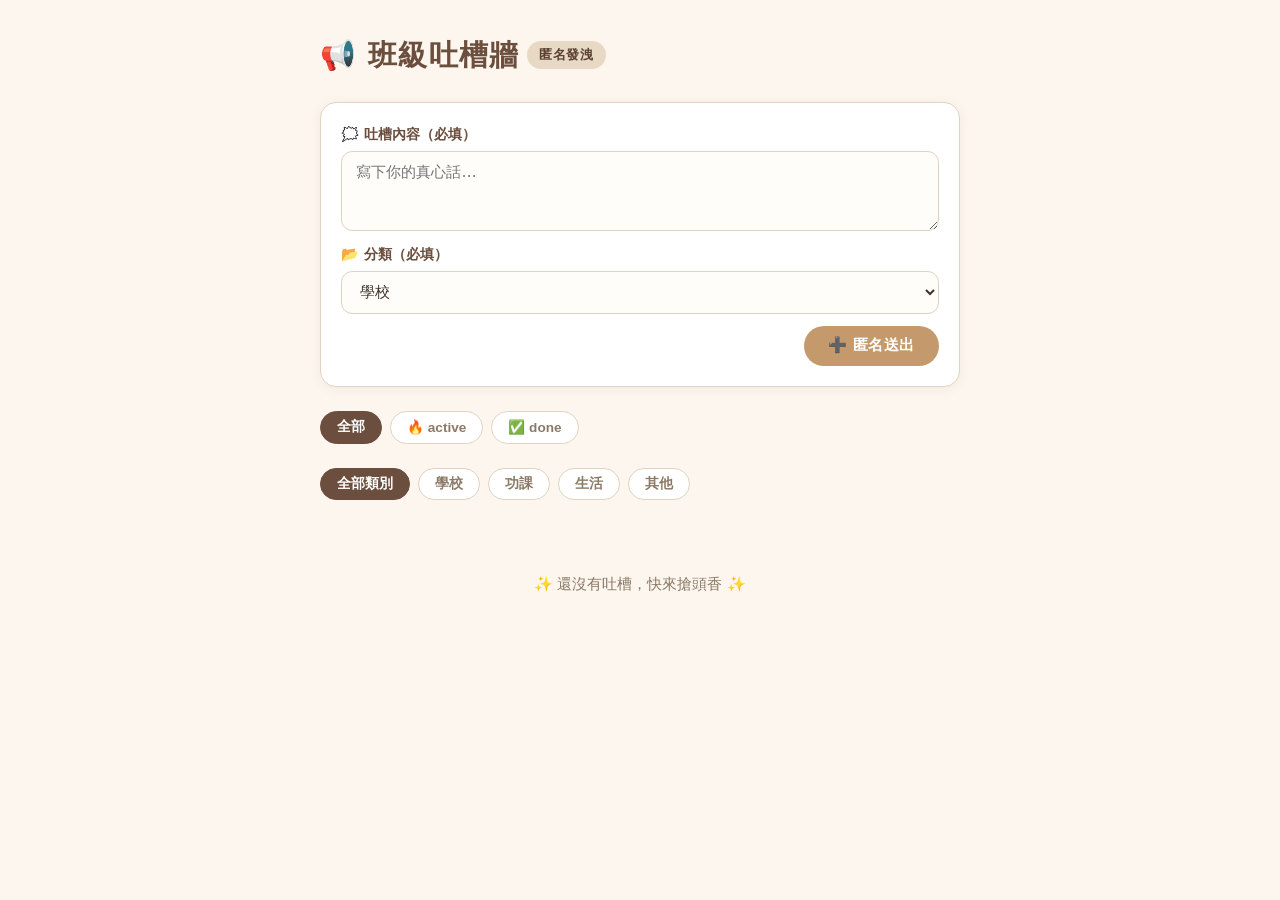
<file: index.html>
<!DOCTYPE html>
<html lang="zh-TW">
<head>
    <meta charset="UTF-8">
    <meta name="viewport" content="width=device-width, initial-scale=1.0">
    <title>班級吐槽牆</title>
    <style>
        :root {
            --bg: #fdf6ee;
            --card-bg: #ffffff;
            --card-done-bg: #f2ede5;
            --primary: #6b4e3d;
            --accent: #c49a6c;
            --accent-hover: #b07d4b;
            --border: #e0d3c1;
            --text: #3e3328;
            --text-light: #8b7a67;
            --radius: 1rem;
            --shadow: 0 2px 12px rgba(80, 50, 20, 0.06);
        }

        * {
            margin: 0;
            padding: 0;
            box-sizing: border-box;
        }

        body {
            font-family: 'Segoe UI', 'Noto Sans TC', 'PingFang TC', 'Microsoft JhengHei', system-ui, sans-serif;
            background: var(--bg);
            color: var(--text);
            min-height: 100vh;
            display: flex;
            justify-content: center;
            padding: 2rem 1rem;
            line-height: 1.6;
        }

        .app-container {
            width: 100%;
            max-width: 640px;
            display: flex;
            flex-direction: column;
            gap: 1.5rem;
        }

        .header {
            display: flex;
            align-items: center;
            gap: 0.5rem;
        }
        .header h1 {
            font-size: 1.8rem;
            font-weight: 800;
            color: var(--primary);
            letter-spacing: 0.04em;
        }
        .header .badge {
            background: #e8d9c5;
            color: #5a4030;
            font-size: 0.8rem;
            font-weight: 700;
            padding: 0.25rem 0.75rem;
            border-radius: 100px;
            letter-spacing: 0.05em;
        }

        .form-card {
            background: var(--card-bg);
            border: 1px solid var(--border);
            border-radius: var(--radius);
            padding: 1.25rem;
            box-shadow: var(--shadow);
            display: flex;
            flex-direction: column;
            gap: 0.75rem;
        }
        .form-row {
            display: flex;
            flex-direction: column;
            gap: 0.3rem;
        }
        .form-row label {
            font-weight: 600;
            font-size: 0.9rem;
            color: var(--primary);
        }
        .form-row textarea,
        .form-row select {
            width: 100%;
            padding: 0.65rem 0.9rem;
            border: 1.5px solid var(--border);
            border-radius: 0.7rem;
            font-size: 0.95rem;
            font-family: inherit;
            background: #fffdf9;
            color: var(--text);
            resize: vertical;
            transition: border 0.2s;
        }
        .form-row textarea:focus,
        .form-row select:focus {
            outline: none;
            border-color: var(--accent);
            box-shadow: 0 0 0 3px rgba(196, 154, 108, 0.15);
        }
        .form-row textarea {
            min-height: 80px;
        }
        .btn-submit {
            align-self: flex-end;
            background: var(--accent);
            color: #fff;
            border: none;
            padding: 0.6rem 1.5rem;
            border-radius: 100px;
            font-size: 0.95rem;
            font-weight: 700;
            cursor: pointer;
            letter-spacing: 0.04em;
            transition: background 0.2s, transform 0.1s;
        }
        .btn-submit:hover {
            background: var(--accent-hover);
        }
        .btn-submit:active {
            transform: scale(0.97);
        }

        .filter-bar {
            display: flex;
            flex-wrap: wrap;
            gap: 0.5rem;
        }
        .filter-btn {
            background: var(--card-bg);
            border: 1.5px solid var(--border);
            padding: 0.4rem 1rem;
            border-radius: 100px;
            font-size: 0.85rem;
            font-weight: 600;
            cursor: pointer;
            color: var(--text-light);
            transition: all 0.2s;
            white-space: nowrap;
        }
        .filter-btn:hover {
            border-color: var(--accent);
            color: var(--primary);
        }
        .filter-btn.active {
            background: var(--primary);
            color: #fff;
            border-color: var(--primary);
        }

        .record-list {
            display: flex;
            flex-direction: column;
            gap: 0.9rem;
        }
        .empty-state {
            text-align: center;
            color: var(--text-light);
            padding: 3rem 1rem;
            font-size: 0.95rem;
        }

        .record-card {
            background: var(--card-bg);
            border: 1.5px solid var(--border);
            border-radius: var(--radius);
            padding: 1rem 1.15rem;
            box-shadow: var(--shadow);
            display: flex;
            flex-direction: column;
            gap: 0.5rem;
            transition: opacity 0.25s, background 0.25s;
        }
        .record-card.done {
            background: var(--card-done-bg);
            opacity: 0.7;
        }
        .record-card.done .record-content {
            text-decoration: line-through;
        }
        .record-meta {
            display: flex;
            justify-content: space-between;
            align-items: center;
            flex-wrap: wrap;
            gap: 0.4rem;
            font-size: 0.78rem;
            color: var(--text-light);
        }
        .record-category {
            background: #f0e4d5;
            color: #5e4532;
            padding: 0.15rem 0.7rem;
            border-radius: 100px;
            font-weight: 700;
            font-size: 0.75rem;
            letter-spacing: 0.03em;
        }
        .record-status {
            font-weight: 700;
            font-size: 0.75rem;
            padding: 0.15rem 0.7rem;
            border-radius: 100px;
        }
        .record-status.active {
            background: #d4e7d0;
            color: #2d5a27;
        }
        .record-status.done {
            background: #e5ded5;
            color: #6b5e4f;
        }
        .record-content {
            font-size: 1rem;
            white-space: pre-wrap;
            word-break: break-word;
            color: var(--text);
        }
        .record-actions {
            display: flex;
            gap: 0.5rem;
            flex-wrap: wrap;
            align-items: center;
        }
        .btn-sm {
            border: 1.5px solid var(--border);
            background: #fffdf9;
            padding: 0.3rem 0.8rem;
            border-radius: 100px;
            font-size: 0.8rem;
            font-weight: 600;
            cursor: pointer;
            transition: all 0.2s;
            white-space: nowrap;
            color: var(--text);
        }
        .btn-sm:hover {
            border-color: var(--accent);
            background: #fefaf3;
        }
        .btn-like {
            border-color: #e8c8a0;
            background: #fff7ed;
            color: #8b5e34;
        }
        .btn-like:hover {
            background: #fdebd5;
            border-color: #d4a574;
        }
        .btn-toggle {
            border-color: #c7b9a8;
        }
        .record-likes {
            font-weight: 700;
            font-size: 0.85rem;
            color: #8b5e34;
            min-width: 2.5rem;
            text-align: center;
        }

        @media (max-width: 480px) {
            .header h1 {
                font-size: 1.4rem;
            }
            .form-card {
                padding: 1rem;
            }
        }
    </style>
</head>
<body>
    <div class="app-container">
        <!-- header -->
        <div class="header">
            <h1>📢 班級吐槽牆</h1>
            <span class="badge">匿名發洩</span>
        </div>

        <!-- form -->
        <div class="form-card" id="formCard">
            <div class="form-row">
                <label for="contentInput">🗯️ 吐槽內容（必填）</label>
                <textarea id="contentInput" placeholder="寫下你的真心話…" maxlength="300"></textarea>
            </div>
            <div class="form-row">
                <label for="categorySelect">📂 分類（必填）</label>
                <select id="categorySelect">
                    <option value="學校">學校</option>
                    <option value="功課">功課</option>
                    <option value="生活">生活</option>
                    <option value="其他">其他</option>
                </select>
            </div>
            <button class="btn-submit" id="submitBtn">➕ 匿名送出</button>
        </div>

        <!-- filter: status -->
        <div class="filter-bar" id="statusFilterBar">
            <button class="filter-btn active" data-status="全部">全部</button>
            <button class="filter-btn" data-status="active">🔥 active</button>
            <button class="filter-btn" data-status="done">✅ done</button>
        </div>

        <!-- filter: category -->
        <div class="filter-bar" id="categoryFilterBar">
            <button class="filter-btn active" data-category="全部">全部類別</button>
            <button class="filter-btn" data-category="學校">學校</button>
            <button class="filter-btn" data-category="功課">功課</button>
            <button class="filter-btn" data-category="生活">生活</button>
            <button class="filter-btn" data-category="其他">其他</button>
        </div>

        <!-- record list -->
        <div class="record-list" id="recordList"></div>
    </div>

    <script>
        (() => {
            // ==================== 常數 ====================
            const STORAGE_KEY = 'records';

            // ==================== DOM refs ====================
            const contentInput = document.getElementById('contentInput');
            const categorySelect = document.getElementById('categorySelect');
            const submitBtn = document.getElementById('submitBtn');
            const recordListEl = document.getElementById('recordList');
            const statusFilterBar = document.getElementById('statusFilterBar');
            const categoryFilterBar = document.getElementById('categoryFilterBar');

            // ==================== 狀態 ====================
            let statusFilter = '全部';
            let categoryFilter = '全部';

            // ==================== Core Functions ====================

            /**
             * loadData()
             * 從 localStorage 讀取 records array；沒有資料就回傳 []
             */
            function loadData() {
                try {
                    const raw = localStorage.getItem(STORAGE_KEY);
                    if (!raw) return [];
                    const parsed = JSON.parse(raw);
                    return Array.isArray(parsed) ? parsed : [];
                } catch (e) {
                    console.warn('loadData 失敗', e);
                    return [];
                }
            }

            /**
             * persistData(records)
             * 內部輔助：將 records array 寫入 localStorage
             */
            function persistData(records) {
                localStorage.setItem(STORAGE_KEY, JSON.stringify(records));
            }

            /**
             * createRecord(formData)
             * 根據表單內容建立一筆新 record object（不儲存）
             */
            function createRecord(formData) {
                return {
                    id: generateId(),
                    createdAt: new Date().toISOString(),
                    status: 'active',
                    content: formData.content.trim(),
                    category: formData.category,
                    likes: 0,
                };
            }

            /**
             * saveData(record)
             * 只負責新增一筆 record 到 records array，然後寫入 localStorage
             */
            function saveData(record) {
                const records = loadData();
                records.unshift(record);
                persistData(records);
            }

            /**
             * updateRecord(id, changes)
             * 只負責更新一筆 record，然後寫入 localStorage
             */
            function updateRecord(id, changes) {
                const records = loadData();
                const idx = records.findIndex(r => r.id === id);
                if (idx === -1) return false;
                records[idx] = { ...records[idx], ...changes };
                persistData(records);
                return true;
            }

            /** 產生唯一 id */
            function generateId() {
                return Date.now().toString(36) + '-' + Math.random().toString(36).substring(2, 8);
            }

            // ==================== 過濾邏輯 ====================
            function getFilteredRecords() {
                const all = loadData();
                return all.filter(r => {
                    if (statusFilter !== '全部' && r.status !== statusFilter) return false;
                    if (categoryFilter !== '全部' && r.category !== categoryFilter) return false;
                    return true;
                });
            }

            // ==================== 渲染 ====================

            /**
             * renderList(recordsToShow)
             * 把 records 顯示到頁面
             */
            function renderList(recordsToShow) {
                const records = recordsToShow !== undefined ? recordsToShow : getFilteredRecords();

                if (!records.length) {
                    recordListEl.innerHTML = '<div class="empty-state">✨ 還沒有吐槽，快來搶頭香 ✨</div>';
                    return;
                }

                const sorted = [...records].sort((a, b) => new Date(b.createdAt) - new Date(a.createdAt));

                recordListEl.innerHTML = sorted.map(r => {
                    const isDone = r.status === 'done';
                    const cardClass = isDone ? 'record-card done' : 'record-card';
                    const statusClass = isDone ? 'record-status done' : 'record-status active';
                    const statusText = isDone ? '已完成' : 'active';
                    const timeStr = new Date(r.createdAt).toLocaleString('zh-TW', {
                        year: 'numeric', month: '2-digit', day: '2-digit',
                        hour: '2-digit', minute: '2-digit',
                    });

                    return `
                        <div class="${cardClass}" data-id="${escapeAttr(r.id)}">
                            <div class="record-meta">
                                <span class="record-category">📌 ${escapeHtml(r.category)}</span>
                                <span>${escapeHtml(timeStr)}</span>
                                <span class="${statusClass}">${statusText}</span>
                            </div>
                            <div class="record-content">${escapeHtml(r.content)}</div>
                            <div class="record-actions">
                                <button class="btn-sm btn-like" data-action="like" data-id="${escapeAttr(r.id)}">
                                    👍 +1
                                </button>
                                <span class="record-likes">❤️ ${r.likes ?? 0}</span>
                                <button class="btn-sm btn-toggle" data-action="toggle" data-id="${escapeAttr(r.id)}">
                                    ${isDone ? '🔄 恢復 active' : '✔️ 標記完成'}
                                </button>
                            </div>
                        </div>
                    `;
                }).join('');
            }

            // ==================== HTML 轉義 ====================
            function escapeHtml(str) {
                const map = { '&': '&amp;', '<': '&lt;', '>': '&gt;', '"': '&quot;', "'": '&#039;' };
                return String(str).replace(/[&<>"']/g, c => map[c]);
            }
            function escapeAttr(str) {
                return String(str).replace(/"/g, '&quot;');
            }

            // ==================== 事件處理 ====================
            function handleSubmit() {
                const content = contentInput.value.trim();
                if (!content) {
                    alert('請填寫吐槽內容！');
                    contentInput.focus();
                    return;
                }
                const category = categorySelect.value;
                const record = createRecord({ content, category });
                saveData(record);

                contentInput.value = '';
                categorySelect.value = '學校';

                renderList();
            }

            function handleRecordClick(e) {
                const btn = e.target.closest('button');
                if (!btn) return;
                const action = btn.dataset.action;
                const id = btn.dataset.id;
                if (!id || !action) return;

                if (action === 'like') {
                    const records = loadData();
                    const target = records.find(r => r.id === id);
                    if (target) {
                        updateRecord(id, { likes: (target.likes ?? 0) + 1 });
                        renderList();
                    }
                } else if (action === 'toggle') {
                    const records = loadData();
                    const target = records.find(r => r.id === id);
                    if (target) {
                        const newStatus = target.status === 'active' ? 'done' : 'active';
                        updateRecord(id, { status: newStatus });
                        renderList();
                    }
                }
            }

            function handleStatusFilter(e) {
                const btn = e.target.closest('button');
                if (!btn || !btn.dataset.status) return;
                statusFilter = btn.dataset.status;
                updateFilterUI();
                renderList();
            }

            function handleCategoryFilter(e) {
                const btn = e.target.closest('button');
                if (!btn || !btn.dataset.category) return;
                categoryFilter = btn.dataset.category;
                updateFilterUI();
                renderList();
            }

            function updateFilterUI() {
                statusFilterBar.querySelectorAll('button').forEach(b => {
                    b.classList.toggle('active', b.dataset.status === statusFilter);
                });
                categoryFilterBar.querySelectorAll('button').forEach(b => {
                    b.classList.toggle('active', b.dataset.category === categoryFilter);
                });
            }

            // ==================== 初始化 ====================
            function init() {
                submitBtn.addEventListener('click', handleSubmit);
                contentInput.addEventListener('keydown', (e) => {
                    if ((e.ctrlKey || e.metaKey) && e.key === 'Enter') {
                        e.preventDefault();
                        handleSubmit();
                    }
                });
                recordListEl.addEventListener('click', handleRecordClick);
                statusFilterBar.addEventListener('click', handleStatusFilter);
                categoryFilterBar.addEventListener('click', handleCategoryFilter);

                updateFilterUI();
                renderList();
            }

            init();
        })();
    </script>
</body>
</html>
</file>
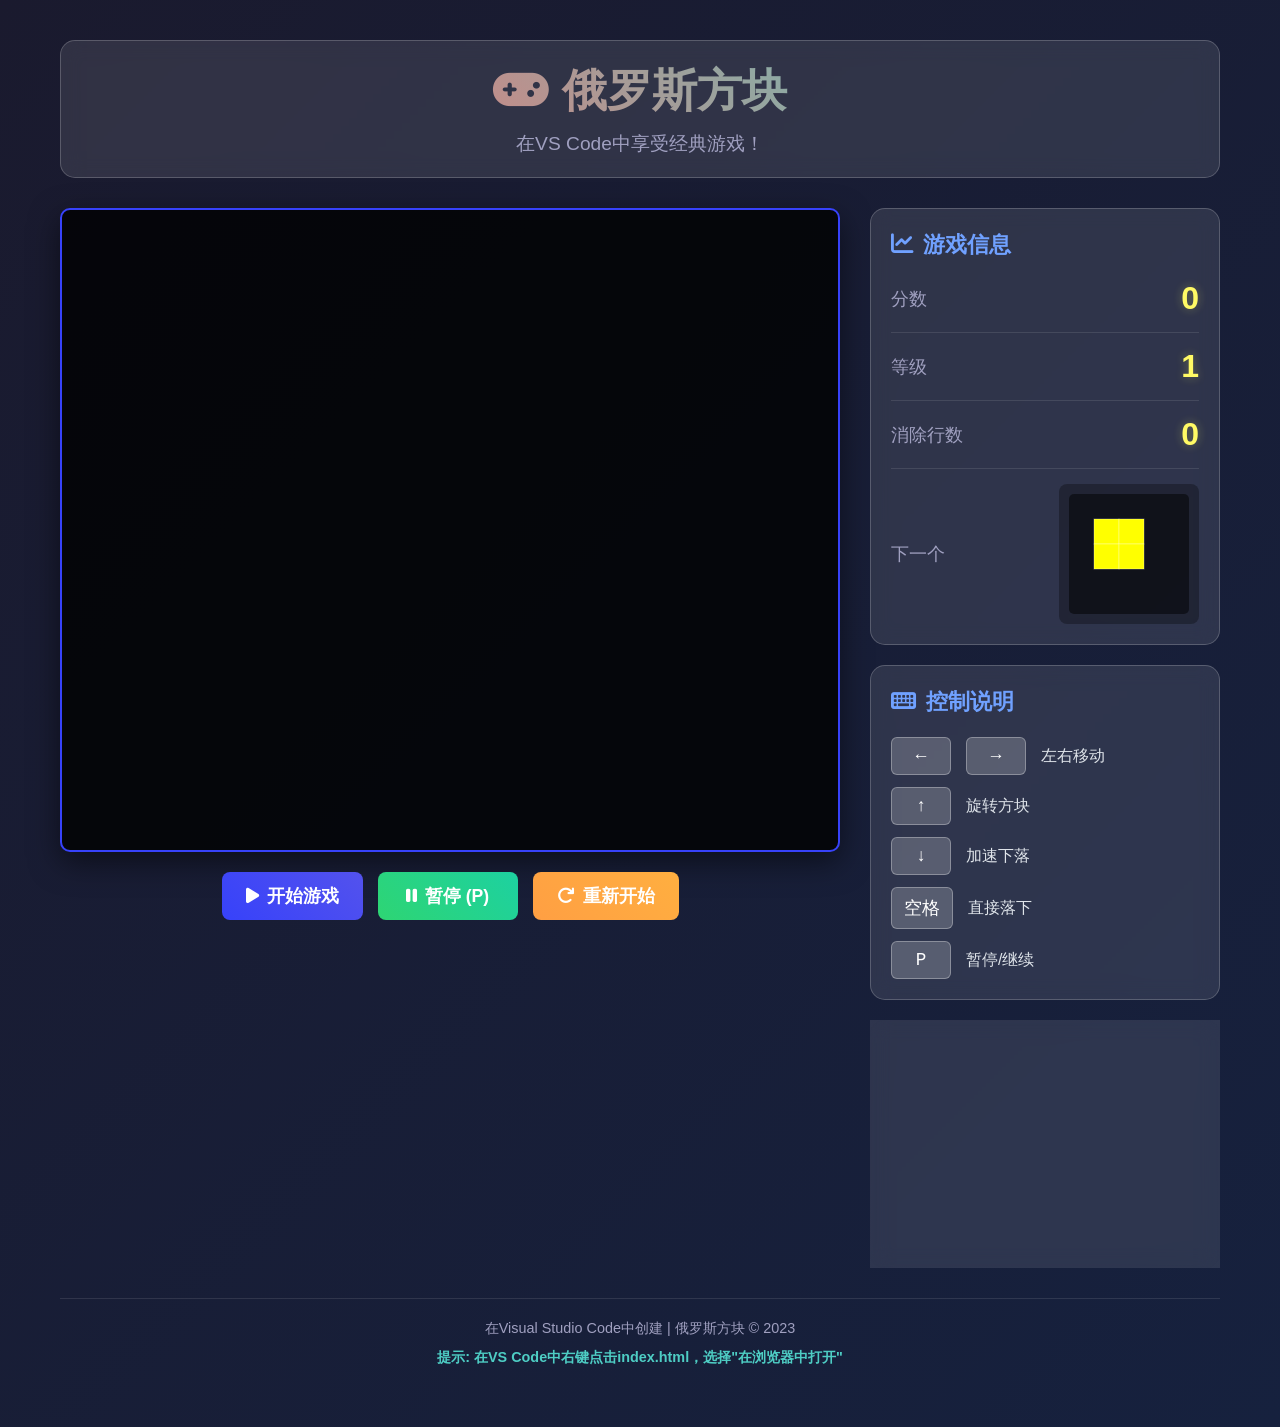
<file: game/index.html>
<!DOCTYPE html>
<html lang="zh-TW">
<head>
    <meta charset="UTF-8">
    <meta name="viewport" content="width=device-width, initial-scale=1.0">
    <title>俄罗斯方块 - VS Code版</title>
    <link rel="stylesheet" href="style.css">
    <link rel="stylesheet" href="https://cdnjs.cloudflare.com/ajax/libs/font-awesome/6.4.0/css/all.min.css">
</head>
<body>
    <div class="container">
        <header class="header">
            <h1><i class="fas fa-gamepad"></i> 俄罗斯方块</h1>
            <p class="subtitle">在VS Code中享受经典游戏！</p>
        </header>

        <main class="game-area">
            <div class="left-panel">
                <div class="game-board">
                    <canvas id="gameCanvas" width="300" height="600"></canvas>
                </div>
                
                <div class="controls">
                    <button id="startBtn" class="btn btn-primary">
                        <i class="fas fa-play"></i> 开始游戏
                    </button>
                    <button id="pauseBtn" class="btn btn-secondary">
                        <i class="fas fa-pause"></i> 暂停 (P)
                    </button>
                    <button id="restartBtn" class="btn btn-warning">
                        <i class="fas fa-redo"></i> 重新开始
                    </button>
                </div>
            </div>

            <div class="right-panel">
                <div class="info-card">
                    <h3><i class="fas fa-chart-line"></i> 游戏信息</h3>
                    <div class="info-item">
                        <span class="label">分数</span>
                        <span id="score" class="value">0</span>
                    </div>
                    <div class="info-item">
                        <span class="label">等级</span>
                        <span id="level" class="value">1</span>
                    </div>
                    <div class="info-item">
                        <span class="label">消除行数</span>
                        <span id="lines" class="value">0</span>
                    </div>
                    <div class="info-item">
                        <span class="label">下一个</span>
                        <div class="next-piece">
                            <canvas id="nextCanvas" width="120" height="120"></canvas>
                        </div>
                    </div>
                </div>

                <div class="info-card">
                    <h3><i class="fas fa-keyboard"></i> 控制说明</h3>
                    <div class="controls-list">
                        <div class="control-item">
                            <kbd>←</kbd><kbd>→</kbd>
                            <span>左右移动</span>
                        </div>
                        <div class="control-item">
                            <kbd>↑</kbd>
                            <span>旋转方块</span>
                        </div>
                        <div class="control-item">
                            <kbd>↓</kbd>
                            <span>加速下落</span>
                        </div>
                        <div class="control-item">
                            <kbd>空格</kbd>
                            <span>直接落下</span>
                        </div>
                        <div class="control-item">
                            <kbd>P</kbd>
                            <span>暂停/继续</span>
                        </div>
                    </div>
                </div>

                <div class="info-card">
                    <h3><i class="fas fa-info-circle"></i> 游戏规则</h3>
                    <ul class="rules-list">
                        <li>消除一行: <span class="points">100分</span></li>
                        <li>消除两行: <span class="points">300分</span></li>
                        <li>消除三行: <span class="points">500分</span></li>
                        <li>消除四行: <span class="points">800分</span></li>
                        <li>每10行升一级，速度加快</li>
                    </ul>
                </div>
            </div>
        </main>

        <div class="game-over" id="gameOver">
            <div class="game-over-content">
                <h2><i class="fas fa-trophy"></i> 游戏结束!</h2>
                <p>最终分数: <span id="finalScore">0</span></p>
                <p>消除行数: <span id="finalLines">0</span></p>
                <p>最高等级: <span id="finalLevel">1</span></p>
                <button id="playAgainBtn" class="btn btn-success">
                    <i class="fas fa-play-circle"></i> 再玩一次
                </button>
            </div>
        </div>

        <footer class="footer">
            <p>在Visual Studio Code中创建 | 俄罗斯方块 © 2023</p>
            <p class="hint">提示: 在VS Code中右键点击index.html，选择"在浏览器中打开"</p>
        </footer>
    </div>

    <script src="game.js"></script>
</body>
</html>
</file>
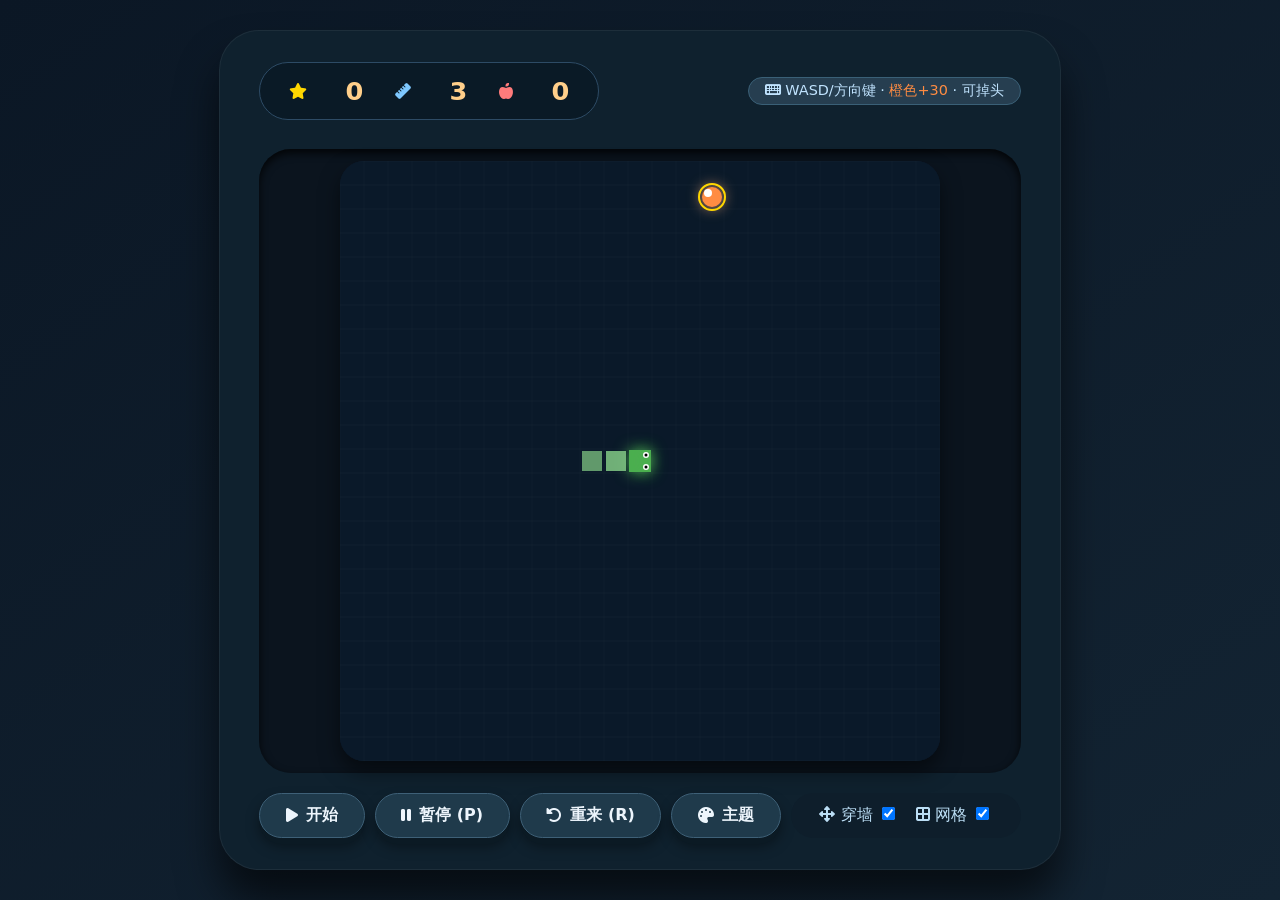
<file: game2/snake 2.0.html>
<!DOCTYPE html>
<html lang="zh-CN">
<head>
    <meta charset="UTF-8">
    <meta name="viewport" content="width=device-width, initial-scale=1.0">
    <title>贪吃蛇·橙球掉头版 | WASD + 橙色30分 + 掉头机制</title>
    <style>
        * {
            box-sizing: border-box;
            font-family: 'Segoe UI', Roboto, system-ui, sans-serif;
            user-select: none;
        }
        body {
            background: linear-gradient(145deg, #0b1725 0%, #132433 100%);
            min-height: 100vh;
            margin: 0;
            display: flex;
            justify-content: center;
            align-items: center;
        }
        .game-container {
            background: #0f212e;
            border-radius: 2.5rem;
            padding: 2rem 2.5rem;
            box-shadow: 0 30px 40px rgba(0,0,0,0.6), inset 0 0 0 1px rgba(255,255,255,0.06);
        }
        .header {
            display: flex;
            justify-content: space-between;
            align-items: center;
            margin-bottom: 1.8rem;
            color: #b0d4f0;
            font-weight: 500;
        }
        .stats {
            display: flex;
            gap: 2rem;
            background: #0a1a26;
            padding: 0.8rem 1.8rem;
            border-radius: 60px;
            border: 1px solid #2d4b65;
        }
        .stat-item {
            display: flex;
            align-items: center;
            gap: 8px;
        }
        .stat-value {
            font-size: 1.6rem;
            font-weight: 700;
            color: #ffcf8a;
            min-width: 3rem;
            text-align: right;
        }
        .canvas-wrapper {
            display: flex;
            justify-content: center;
            margin-bottom: 1.2rem;
            background: #0b141e;
            border-radius: 32px;
            padding: 12px;
            box-shadow: inset 0 4px 8px rgba(0,0,0,0.8);
        }
        canvas {
            display: block;
            width: 600px;
            height: 600px;
            border-radius: 24px;
            background: #0a1929;
            box-shadow: 0 10px 20px rgba(0,0,0,0.5);
            image-rendering: crisp-edges;
        }
        .control-bar {
            display: flex;
            flex-wrap: wrap;
            gap: 10px;
            justify-content: center;
            margin-top: 20px;
        }
        .btn {
            background: #1f3a4b;
            border: none;
            color: #edf5fc;
            font-size: 1rem;
            font-weight: 600;
            padding: 0.7rem 1.6rem;
            border-radius: 40px;
            cursor: pointer;
            box-shadow: 0 6px 0 #0b1a24, 0 8px 14px rgba(0,0,0,0.4);
            transition: 0.08s linear;
            display: inline-flex;
            align-items: center;
            gap: 8px;
            border: 1px solid #3e6077;
        }
        .btn:active {
            transform: translateY(6px);
            box-shadow: 0 2px 0 #0b1a24, 0 5px 12px black;
        }
        .settings {
            display: flex;
            gap: 18px;
            align-items: center;
            background: #0e1e2b;
            padding: 0.6rem 1.8rem;
            border-radius: 40px;
            color: #bbdef5;
        }
        .key-hint {
            background: #263e50;
            padding: 0.2rem 1rem;
            border-radius: 30px;
            font-size: 0.9rem;
            color: #c1e4ff;
            border: 1px solid #3a6077;
        }
        .orange-badge {
            display: inline-block;
            width: 14px;
            height: 14px;
            background: #FF8C42;
            border-radius: 50%;
            margin-left: 6px;
            box-shadow: 0 0 8px #ffb27a;
        }
        #gameOver {
            display: none;
            position: fixed;
            top: 50%;
            left: 50%;
            transform: translate(-50%,-50%);
            background: #11212e;
            padding: 2rem 3rem;
            border-radius: 50px;
            border: 3px solid #ff9f4b;
            box-shadow: 0 20px 30px black;
            z-index: 100;
            text-align: center;
            color: white;
            flex-direction: column;
            gap: 15px;
        }
        #gameOver h2 {
            margin: 0;
            color: #ffb27a;
        }
    </style>
    <link rel="stylesheet" href="https://cdnjs.cloudflare.com/ajax/libs/font-awesome/6.0.0-beta3/css/all.min.css">
</head>
<body>
<div class="game-container">
    <div class="header">
        <div class="stats">
            <div class="stat-item"><i class="fas fa-star" style="color:gold"></i><span class="stat-value" id="score">0</span></div>
            <div class="stat-item"><i class="fas fa-ruler" style="color:#7ec8ff"></i><span class="stat-value" id="length">3</span></div>
            <div class="stat-item"><i class="fas fa-apple-alt" style="color:#ff7b7b"></i><span class="stat-value" id="foodCount">0</span></div>
        </div>
        <div class="key-hint">
            <i class="fas fa-keyboard"></i> WASD/方向键 · 
            <span style="color:#FF8C42">橙色+30</span> · 可掉头
        </div>
    </div>

    <div class="canvas-wrapper">
        <canvas id="gameCanvas" width="600" height="600"></canvas>
    </div>

    <div class="control-bar">
        <button class="btn" id="startBtn"><i class="fas fa-play"></i> 开始</button>
        <button class="btn" id="pauseBtn"><i class="fas fa-pause"></i> 暂停 (P)</button>
        <button class="btn" id="restartBtn"><i class="fas fa-undo-alt"></i> 重来 (R)</button>
        <button class="btn" id="themeBtn"><i class="fas fa-palette"></i> 主题</button>
        <div class="settings">
            <span><i class="fas fa-arrows-alt"></i> 穿墙 <input type="checkbox" id="wallThrough" checked></span>
            <span><i class="fas fa-border-all"></i> 网格 <input type="checkbox" id="showGrid" checked></span>
        </div>
    </div>

    <!-- 游戏结束弹窗 -->
    <div id="gameOver">
        <h2><i class="fas fa-skull"></i> 游戏结束</h2>
        <div>得分 <span id="finalScore">0</span> · 长度 <span id="finalLength">3</span> · 食物 <span id="finalFood">0</span></div>
        <div>时间 <span id="finalTime">0秒</span></div>
        <button class="btn" id="playAgainBtn" style="margin-top:10px;"><i class="fas fa-redo-alt"></i> 再来一局</button>
    </div>
</div>

<script>
    // 贪吃蛇游戏主逻辑 - 重构版 (支持橙色球、WASD、掉头机制)
    class SnakeGame {
        constructor() {
            // 游戏常量
            this.gridSize = 25; // 网格大小
            this.cellSize = 24; // 每个格子像素大小
            
            // 游戏状态
            this.score = 0;
            this.highScore = 0;
            this.maxLength = 3;
            this.foodCount = 0;
            this.gamesPlayed = 0;
            this.gameTime = 0;
            this.gameTimer = null;
            
            // 游戏控制
            this.isPlaying = false;
            this.isPaused = false;
            this.gameOver = false;
            this.speed = 5; // 1-10
            this.wallThrough = true;
            this.showGrid = true;
            
            // 蛇的状态
            this.snake = [];
            this.direction = { x: 1, y: 0 }; // 初始向右移动
            this.nextDirection = { x: 1, y: 0 };
            
            // 食物
            this.food = { x: 0, y: 0 };
            this.foodType = 'normal'; // normal 或 orange
            
            // 主题
            this.themeIndex = 0;
            this.themes = [
                {
                    name: '经典绿',
                    snakeHead: '#4CAF50',
                    snakeBody: '#81C784',
                    food: '#FF5252',
                    orange: '#FF8C42',
                    background: '#0a1929',
                    grid: 'rgba(255,255,255,0.05)'
                },
                {
                    name: '暗黑紫',
                    snakeHead: '#9C27B0',
                    snakeBody: '#BA68C8',
                    food: '#FF9800',
                    orange: '#FFB347',
                    background: '#1a1a2e',
                    grid: 'rgba(255,255,255,0.05)'
                },
                {
                    name: '海洋蓝',
                    snakeHead: '#2196F3',
                    snakeBody: '#64B5F6',
                    food: '#FFEB3B',
                    orange: '#FF8C42',
                    background: '#0d1b2a',
                    grid: 'rgba(255,255,255,0.05)'
                },
                {
                    name: '霓虹',
                    snakeHead: '#00FF88',
                    snakeBody: '#00CCFF',
                    food: '#FF0088',
                    orange: '#FFA500',
                    background: '#000000',
                    grid: 'rgba(255,255,255,0.1)'
                }
            ];
            
            // 获取DOM元素
            this.canvas = document.getElementById('gameCanvas');
            this.ctx = this.canvas.getContext('2d');
            
            // 显示元素
            this.scoreElement = document.getElementById('score');
            this.lengthElement = document.getElementById('length');
            this.foodCountElement = document.getElementById('foodCount');
            this.gameOverElement = document.getElementById('gameOver');
            
            // 初始化
            this.init();
            this.loadHighScore();
            this.bindEvents();
        }
        
        init() {
            // 初始化蛇的位置（在中间）
            this.snake = [];
            const startX = Math.floor(this.gridSize / 2);
            const startY = Math.floor(this.gridSize / 2);
            
            // 初始长度3
            for (let i = 0; i < 3; i++) {
                this.snake.push({ x: startX - i, y: startY });
            }
            
            // 生成第一个食物
            this.generateFood();
            
            // 重置游戏状态
            this.score = 0;
            this.foodCount = 0;
            this.gameTime = 0;
            this.gameOver = false;
            this.direction = { x: 1, y: 0 };
            this.nextDirection = { x: 1, y: 0 };
            
            // 更新显示
            this.updateDisplay();
        }
        
        generateFood() {
            let foodPlaced = false;
            let attempts = 0;
            
            // 尝试放置食物，确保不在蛇身上
            while (!foodPlaced && attempts < 2000) {
                this.food = {
                    x: Math.floor(Math.random() * this.gridSize),
                    y: Math.floor(Math.random() * this.gridSize)
                };
                
                // 检查是否与蛇身重叠
                let overlap = false;
                for (let segment of this.snake) {
                    if (segment.x === this.food.x && segment.y === this.food.y) {
                        overlap = true;
                        break;
                    }
                }
                
                if (!overlap) {
                    foodPlaced = true;
                }
                attempts++;
            }
            
            // 极端情况处理
            if (!foodPlaced) {
                for (let y = 0; y < this.gridSize; y++) {
                    for (let x = 0; x < this.gridSize; x++) {
                        if (!this.snake.some(s => s.x === x && s.y === y)) {
                            this.food = { x, y };
                            break;
                        }
                    }
                }
            }
            
            // 随机选择食物类型：30%橙色球，70%普通球
            this.foodType = Math.random() < 0.3 ? 'orange' : 'normal';
        }
        
        move() {
            if (!this.isPlaying || this.isPaused || this.gameOver) return;
            
            // 记录当前方向，用于判断是否掉头
            const oldDirection = { ...this.direction };
            
            // 更新方向（允许任何方向，包括反向）
            this.direction = { ...this.nextDirection };
            
            // 判断是否为掉头操作
            const isReverseTurn = (oldDirection.x === -this.direction.x && oldDirection.y === -this.direction.y);
            
            // 计算新的头部位置
            const head = { ...this.snake[0] };
            head.x += this.direction.x;
            head.y += this.direction.y;
            
            // 穿墙处理
            if (this.wallThrough) {
                if (head.x < 0) head.x = this.gridSize - 1;
                if (head.x >= this.gridSize) head.x = 0;
                if (head.y < 0) head.y = this.gridSize - 1;
                if (head.y >= this.gridSize) head.y = 0;
            } else {
                // 检查是否撞墙
                if (head.x < 0 || head.x >= this.gridSize || head.y < 0 || head.y >= this.gridSize) {
                    this.endGame();
                    return;
                }
            }
            
            // 检查碰撞（特殊处理掉头情况）
            let collision = false;
            let collisionIndex = -1;
            
            for (let i = 0; i < this.snake.length; i++) {
                const segment = this.snake[i];
                if (segment.x === head.x && segment.y === head.y) {
                    collision = true;
                    collisionIndex = i;
                    break;
                }
            }
            
            // 处理掉头碰撞
            if (collision) {
                // 如果是掉头且撞到的是第二节（脖子），则允许，并特殊处理
                if (isReverseTurn && collisionIndex === 1) {
                    // 掉头且撞到脖子：允许，长度不变
                    // 构造新蛇：新头部 + 原头部 + 原第三节及以后（去掉尾部）
                    const newSnake = [head, this.snake[0], ...this.snake.slice(2, -1)];
                    this.snake = newSnake;
                    
                    // 检查是否吃到食物
                    if (head.x === this.food.x && head.y === this.food.y) {
                        this.eatFood(true); // true表示掉头进食
                    }
                    
                    this.updateDisplay();
                    this.draw();
                    return;
                } else {
                    // 其他碰撞情况游戏结束
                    this.endGame();
                    return;
                }
            }
            
            // 正常移动（非掉头或掉头未撞到脖子）
            this.snake.unshift(head);
            
            // 检查是否吃到食物
            if (head.x === this.food.x && head.y === this.food.y) {
                this.eatFood(false);
            } else {
                // 如果没有吃到食物，移除尾部
                this.snake.pop();
            }
            
            // 绘制游戏
            this.draw();
            
            // 更新显示
            this.updateDisplay();
        }
        
        eatFood(isReverseTurnEat = false) {
            let points = 0;
            
            // 根据食物类型计算分数
            if (this.foodType === 'orange') {
                points = 30; // 橙色球30分
            } else {
                points = 10; // 普通球10分
            }
            
            // 更新分数和计数
            this.score += points;
            this.foodCount++;
            
            // 更新最高分
            if (this.score > this.highScore) {
                this.highScore = this.score;
                this.saveHighScore();
            }
            
            // 更新最大长度
            if (this.snake.length > this.maxLength) {
                this.maxLength = this.snake.length;
                this.saveHighScore();
            }
            
            // 如果是掉头进食，需要确保长度正确增加
            if (isReverseTurnEat) {
                // 掉头进食时，已经在move中构造了特殊蛇，但长度没有+1，所以这里补一节
                const last = this.snake[this.snake.length - 1];
                this.snake.push({ ...last });
            }
            
            // 生成新的食物
            this.generateFood();
        }
        
        draw() {
            const theme = this.themes[this.themeIndex];
            
            // 清空画布
            this.ctx.fillStyle = theme.background;
            this.ctx.fillRect(0, 0, this.canvas.width, this.canvas.height);
            
            // 绘制网格
            if (this.showGrid) {
                this.ctx.strokeStyle = theme.grid;
                this.ctx.lineWidth = 0.5;
                
                for (let x = 0; x <= this.gridSize; x++) {
                    this.ctx.beginPath();
                    this.ctx.moveTo(x * this.cellSize, 0);
                    this.ctx.lineTo(x * this.cellSize, this.canvas.height);
                    this.ctx.stroke();
                }
                
                for (let y = 0; y <= this.gridSize; y++) {
                    this.ctx.beginPath();
                    this.ctx.moveTo(0, y * this.cellSize);
                    this.ctx.lineTo(this.canvas.width, y * this.cellSize);
                    this.ctx.stroke();
                }
            }
            
            // 绘制蛇
            for (let i = 0; i < this.snake.length; i++) {
                const segment = this.snake[i];
                const x = segment.x * this.cellSize;
                const y = segment.y * this.cellSize;
                
                if (i === 0) {
                    // 蛇头
                    this.ctx.fillStyle = theme.snakeHead;
                    this.ctx.shadowColor = theme.snakeHead;
                    this.ctx.shadowBlur = 15;
                    this.ctx.fillRect(x + 1, y + 1, this.cellSize - 2, this.cellSize - 2);
                    
                    // 绘制眼睛
                    this.ctx.fillStyle = 'white';
                    const eyeSize = 3;
                    
                    if (this.direction.x === 1) { // 向右
                        this.ctx.beginPath();
                        this.ctx.arc(x + this.cellSize - 6, y + 6, eyeSize, 0, Math.PI * 2);
                        this.ctx.arc(x + this.cellSize - 6, y + this.cellSize - 6, eyeSize, 0, Math.PI * 2);
                        this.ctx.fill();
                        this.ctx.fillStyle = 'black';
                        this.ctx.beginPath();
                        this.ctx.arc(x + this.cellSize - 6, y + 6, 1.5, 0, Math.PI * 2);
                        this.ctx.arc(x + this.cellSize - 6, y + this.cellSize - 6, 1.5, 0, Math.PI * 2);
                        this.ctx.fill();
                    } else if (this.direction.x === -1) { // 向左
                        this.ctx.beginPath();
                        this.ctx.arc(x + 6, y + 6, eyeSize, 0, Math.PI * 2);
                        this.ctx.arc(x + 6, y + this.cellSize - 6, eyeSize, 0, Math.PI * 2);
                        this.ctx.fill();
                        this.ctx.fillStyle = 'black';
                        this.ctx.beginPath();
                        this.ctx.arc(x + 6, y + 6, 1.5, 0, Math.PI * 2);
                        this.ctx.arc(x + 6, y + this.cellSize - 6, 1.5, 0, Math.PI * 2);
                        this.ctx.fill();
                    } else if (this.direction.y === -1) { // 向上
                        this.ctx.beginPath();
                        this.ctx.arc(x + 6, y + 6, eyeSize, 0, Math.PI * 2);
                        this.ctx.arc(x + this.cellSize - 6, y + 6, eyeSize, 0, Math.PI * 2);
                        this.ctx.fill();
                        this.ctx.fillStyle = 'black';
                        this.ctx.beginPath();
                        this.ctx.arc(x + 6, y + 6, 1.5, 0, Math.PI * 2);
                        this.ctx.arc(x + this.cellSize - 6, y + 6, 1.5, 0, Math.PI * 2);
                        this.ctx.fill();
                    } else { // 向下
                        this.ctx.beginPath();
                        this.ctx.arc(x + 6, y + this.cellSize - 6, eyeSize, 0, Math.PI * 2);
                        this.ctx.arc(x + this.cellSize - 6, y + this.cellSize - 6, eyeSize, 0, Math.PI * 2);
                        this.ctx.fill();
                        this.ctx.fillStyle = 'black';
                        this.ctx.beginPath();
                        this.ctx.arc(x + 6, y + this.cellSize - 6, 1.5, 0, Math.PI * 2);
                        this.ctx.arc(x + this.cellSize - 6, y + this.cellSize - 6, 1.5, 0, Math.PI * 2);
                        this.ctx.fill();
                    }
                    
                    this.ctx.shadowBlur = 0;
                } else {
                    // 蛇身
                    this.ctx.fillStyle = theme.snakeBody;
                    const alpha = 1 - (i / this.snake.length) * 0.4;
                    this.ctx.globalAlpha = alpha;
                    this.ctx.fillRect(x + 2, y + 2, this.cellSize - 4, this.cellSize - 4);
                    this.ctx.globalAlpha = 1;
                }
            }
            
            // 绘制食物
            const foodX = this.food.x * this.cellSize + this.cellSize / 2;
            const foodY = this.food.y * this.cellSize + this.cellSize / 2;
            const radius = this.cellSize / 2 - 2;
            
            // 根据食物类型选择颜色
            if (this.foodType === 'orange') {
                this.ctx.fillStyle = theme.orange || '#FF8C42';
                this.ctx.shadowColor = '#FFB27A';
            } else {
                this.ctx.fillStyle = theme.food;
                this.ctx.shadowColor = '#FF7B7B';
            }
            
            this.ctx.shadowBlur = 15;
            this.ctx.beginPath();
            this.ctx.arc(foodX, foodY, radius, 0, Math.PI * 2);
            this.ctx.fill();
            
            // 食物高光
            this.ctx.fillStyle = 'white';
            this.ctx.shadowBlur = 0;
            this.ctx.beginPath();
            this.ctx.arc(foodX - 4, foodY - 4, 4, 0, Math.PI * 2);
            this.ctx.fill();
            
            // 橙色球额外光晕
            if (this.foodType === 'orange') {
                this.ctx.strokeStyle = '#FFD700';
                this.ctx.lineWidth = 2;
                this.ctx.beginPath();
                this.ctx.arc(foodX, foodY, radius + 3, 0, Math.PI * 2);
                this.ctx.stroke();
            }
        }
        
        start() {
            if (this.isPlaying) return;
            
            this.isPlaying = true;
            this.isPaused = false;
            this.gameOver = false;
            
            // 隐藏游戏结束画面
            this.gameOverElement.style.display = 'none';
            
            // 开始游戏计时器
            this.startTime = Date.now();
            this.gameTimer = setInterval(() => {
                this.gameTime = Math.floor((Date.now() - this.startTime) / 1000);
            }, 1000);
            
            // 开始游戏循环
            this.gameLoop();
        }
        
        pause() {
            if (!this.isPlaying || this.gameOver) return;
            
            this.isPaused = !this.isPaused;
            const pauseBtn = document.getElementById('pauseBtn');
            pauseBtn.innerHTML = this.isPaused ? 
                '<i class="fas fa-play"></i> 继续 (P)' : 
                '<i class="fas fa-pause"></i> 暂停 (P)';
        }
        
        restart() {
            clearInterval(this.gameTimer);
            this.gamesPlayed++;
            this.saveHighScore();
            this.init();
            this.start();
        }
        
        endGame() {
            this.isPlaying = false;
            this.gameOver = true;
            clearInterval(this.gameTimer);
            
            // 更新游戏次数
            this.gamesPlayed++;
            this.saveHighScore();
            
            // 显示游戏结束画面
            document.getElementById('finalScore').textContent = this.score;
            document.getElementById('finalLength').textContent = this.snake.length;
            document.getElementById('finalFood').textContent = this.foodCount;
            document.getElementById('finalTime').textContent = this.gameTime + '秒';
            this.gameOverElement.style.display = 'flex';
        }
        
        gameLoop() {
            if (!this.isPlaying || this.isPaused || this.gameOver) return;
            
            // 计算移动间隔（速度越快，间隔越短）
            const speedMap = [200, 180, 160, 140, 120, 100, 80, 60, 40, 30];
            const moveInterval = speedMap[this.speed - 1] || 100;
            
            // 移动蛇
            this.move();
            
            // 安排下一次移动
            setTimeout(() => {
                requestAnimationFrame(() => this.gameLoop());
            }, moveInterval);
        }
        
        changeDirection(newDirection) {
            // 允许任何方向，包括反向（PRD要求3）
            if (this.isPaused || this.gameOver || !this.isPlaying) return;
            this.nextDirection = newDirection;
        }
        
        updateDisplay() {
            this.scoreElement.textContent = this.score;
            this.lengthElement.textContent = this.snake.length;
            this.foodCountElement.textContent = this.foodCount;
        }
        
        saveHighScore() {
            const data = {
                highScore: this.highScore,
                maxLength: this.maxLength,
                gamesPlayed: this.gamesPlayed
            };
            localStorage.setItem('snakeHighScore', JSON.stringify(data));
        }
        
        loadHighScore() {
            const data = JSON.parse(localStorage.getItem('snakeHighScore') || '{}');
            this.highScore = data.highScore || 0;
            this.maxLength = data.maxLength || 3;
            this.gamesPlayed = data.gamesPlayed || 0;
        }
        
        changeTheme() {
            this.themeIndex = (this.themeIndex + 1) % this.themes.length;
            this.draw();
        }
        
        bindEvents() {
            // 键盘控制 - 同时支持WASD和方向键
            document.addEventListener('keydown', (event) => {
                const key = event.key.toLowerCase();
                
                // 阻止页面滚动
                if (['w', 'a', 's', 'd', 'arrowup', 'arrowdown', 'arrowleft', 'arrowright', ' ', 'p', 'r'].includes(key)) {
                    event.preventDefault();
                }
                
                switch(key) {
                    case 'w':
                    case 'arrowup':
                        this.changeDirection({ x: 0, y: -1 });
                        break;
                    case 's':
                    case 'arrowdown':
                        this.changeDirection({ x: 0, y: 1 });
                        break;
                    case 'a':
                    case 'arrowleft':
                        this.changeDirection({ x: -1, y: 0 });
                        break;
                    case 'd':
                    case 'arrowright':
                        this.changeDirection({ x: 1, y: 0 });
                        break;
                    case 'p':
                        this.pause();
                        break;
                    case 'r':
                        this.restart();
                        break;
                }
            });
            
            // 按钮控制
            document.getElementById('startBtn').addEventListener('click', () => {
                if (!this.isPlaying) {
                    this.start();
                }
            });
            
            document.getElementById('pauseBtn').addEventListener('click', () => {
                this.pause();
            });
            
            document.getElementById('restartBtn').addEventListener('click', () => {
                this.restart();
            });
            
            document.getElementById('themeBtn').addEventListener('click', () => {
                this.changeTheme();
            });
            
            document.getElementById('playAgainBtn').addEventListener('click', () => {
                this.gameOverElement.style.display = 'none';
                this.restart();
            });
            
            // 设置项
            document.getElementById('wallThrough').addEventListener('change', (e) => {
                this.wallThrough = e.target.checked;
            });
            
            document.getElementById('showGrid').addEventListener('change', (e) => {
                this.showGrid = e.target.checked;
                this.draw();
            });
        }
    }
    
    // 页面加载完成后启动游戏
    window.addEventListener('DOMContentLoaded', () => {
        const game = new SnakeGame();
        window.game = game;
        
        // 初始绘制
        game.draw();
    });
</script>
</body>
</html>
</file>
<file: game/style.css>
/* 重置和基础样式 */
* {
    margin: 0;
    padding: 0;
    box-sizing: border-box;
}

body {
    font-family: 'Segoe UI', Tahoma, Geneva, Verdana, sans-serif;
    background: linear-gradient(135deg, #1a1a2e 0%, #16213e 100%);
    color: #fff;
    min-height: 100vh;
    padding: 20px;
}

.container {
    max-width: 1200px;
    margin: 0 auto;
    padding: 20px;
}

/* 头部样式 */
.header {
    text-align: center;
    margin-bottom: 30px;
    padding: 20px;
    background: rgba(255, 255, 255, 0.1);
    border-radius: 15px;
    backdrop-filter: blur(10px);
    border: 1px solid rgba(255, 255, 255, 0.2);
}

.header h1 {
    font-size: 2.8rem;
    background: linear-gradient(45deg, #ff6b6b, #4ecdc4);
    -webkit-background-clip: text;
    background-clip: text;
    color: transparent;
    margin-bottom: 10px;
}

.header .subtitle {
    font-size: 1.2rem;
    color: #a0a0c0;
}

/* 游戏区域布局 */
.game-area {
    display: flex;
    gap: 30px;
    margin-bottom: 30px;
    flex-wrap: wrap;
}

.left-panel {
    flex: 1;
    min-width: 300px;
}

.right-panel {
    width: 350px;
    display: flex;
    flex-direction: column;
    gap: 20px;
}

/* 游戏画布 */
.game-board {
    background: rgba(0, 0, 0, 0.8);
    border-radius: 10px;
    padding: 20px;
    margin-bottom: 20px;
    box-shadow: 0 10px 30px rgba(0, 0, 0, 0.5);
    border: 2px solid #3742fa;
}

#gameCanvas {
    display: block;
    margin: 0 auto;
    border-radius: 5px;
}

/* 控制按钮 */
.controls {
    display: flex;
    gap: 15px;
    justify-content: center;
    flex-wrap: wrap;
}

.btn {
    padding: 12px 24px;
    border: none;
    border-radius: 8px;
    font-size: 1.1rem;
    font-weight: bold;
    cursor: pointer;
    transition: all 0.3s ease;
    display: flex;
    align-items: center;
    justify-content: center;
    gap: 8px;
    min-width: 140px;
}

.btn:hover {
    transform: translateY(-3px);
    box-shadow: 0 5px 15px rgba(0, 0, 0, 0.3);
}

.btn:active {
    transform: translateY(0);
}

.btn-primary {
    background: linear-gradient(45deg, #3742fa, #5352ed);
    color: white;
}

.btn-secondary {
    background: linear-gradient(45deg, #2ed573, #1dd1a1);
    color: white;
}

.btn-warning {
    background: linear-gradient(45deg, #ff9f43, #ffaf40);
    color: white;
}

.btn-success {
    background: linear-gradient(45deg, #10ac84, #00d2d3);
    color: white;
}

/* 信息卡片 */
.info-card {
    background: rgba(255, 255, 255, 0.1);
    border-radius: 15px;
    padding: 20px;
    backdrop-filter: blur(10px);
    border: 1px solid rgba(255, 255, 255, 0.2);
}

.info-card h3 {
    color: #70a1ff;
    margin-bottom: 20px;
    font-size: 1.4rem;
    display: flex;
    align-items: center;
    gap: 10px;
}

.info-item {
    display: flex;
    justify-content: space-between;
    align-items: center;
    margin-bottom: 15px;
    padding-bottom: 15px;
    border-bottom: 1px solid rgba(255, 255, 255, 0.1);
}

.info-item:last-child {
    border-bottom: none;
    margin-bottom: 0;
    padding-bottom: 0;
}

.label {
    font-size: 1.1rem;
    color: #a0a0c0;
}

.value {
    font-size: 2rem;
    font-weight: bold;
    color: #fffa65;
    text-shadow: 0 0 10px rgba(255, 250, 101, 0.3);
}

/* 下一个方块预览 */
.next-piece {
    display: flex;
    justify-content: center;
    padding: 10px;
    background: rgba(0, 0, 0, 0.3);
    border-radius: 8px;
}

#nextCanvas {
    background: rgba(0, 0, 0, 0.5);
    border-radius: 5px;
}

/* 控制说明 */
.controls-list {
    display: flex;
    flex-direction: column;
    gap: 12px;
}

.control-item {
    display: flex;
    align-items: center;
    gap: 15px;
}

.control-item kbd {
    background: rgba(255, 255, 255, 0.2);
    padding: 8px 12px;
    border-radius: 6px;
    font-family: monospace;
    font-size: 1.1rem;
    min-width: 60px;
    text-align: center;
    border: 1px solid rgba(255, 255, 255, 0.3);
}

.control-item span {
    color: #dfe4ea;
}

/* 游戏规则 */
.rules-list {
    list-style: none;
    padding-left: 10px;
}

.rules-list li {
    margin-bottom: 10px;
    padding-left: 25px;
    position: relative;
    color: #dfe4ea;
}

.rules-list li:before {
    content: "•";
    color: #4ecdc4;
    position: absolute;
    left: 0;
    font-size: 1.5rem;
}

.rules-list .points {
    color: #fffa65;
    font-weight: bold;
}

/* 游戏结束弹窗 */
.game-over {
    position: fixed;
    top: 0;
    left: 0;
    right: 0;
    bottom: 0;
    background: rgba(0, 0, 0, 0.9);
    display: none;
    justify-content: center;
    align-items: center;
    z-index: 1000;
}

.game-over-content {
    background: linear-gradient(135deg, #1a1a2e 0%, #16213e 100%);
    padding: 40px;
    border-radius: 20px;
    text-align: center;
    border: 3px solid #ff6b6b;
    max-width: 500px;
    width: 90%;
}

.game-over-content h2 {
    color: #ff6b6b;
    font-size: 2.5rem;
    margin-bottom: 20px;
}

.game-over-content p {
    font-size: 1.4rem;
    margin-bottom: 15px;
    color: #fffa65;
}

/* 页脚 */
.footer {
    text-align: center;
    padding: 20px;
    color: #a0a0c0;
    font-size: 0.9rem;
    border-top: 1px solid rgba(255, 255, 255, 0.1);
    margin-top: 30px;
}

.footer .hint {
    color: #4ecdc4;
    font-weight: bold;
    margin-top: 10px;
}

/* 响应式设计 */
@media (max-width: 768px) {
    .game-area {
        flex-direction: column;
    }
    
    .right-panel {
        width: 100%;
    }
    
    .header h1 {
        font-size: 2rem;
    }
    
    .btn {
        min-width: 120px;
        padding: 10px 20px;
    }
}
</file>
